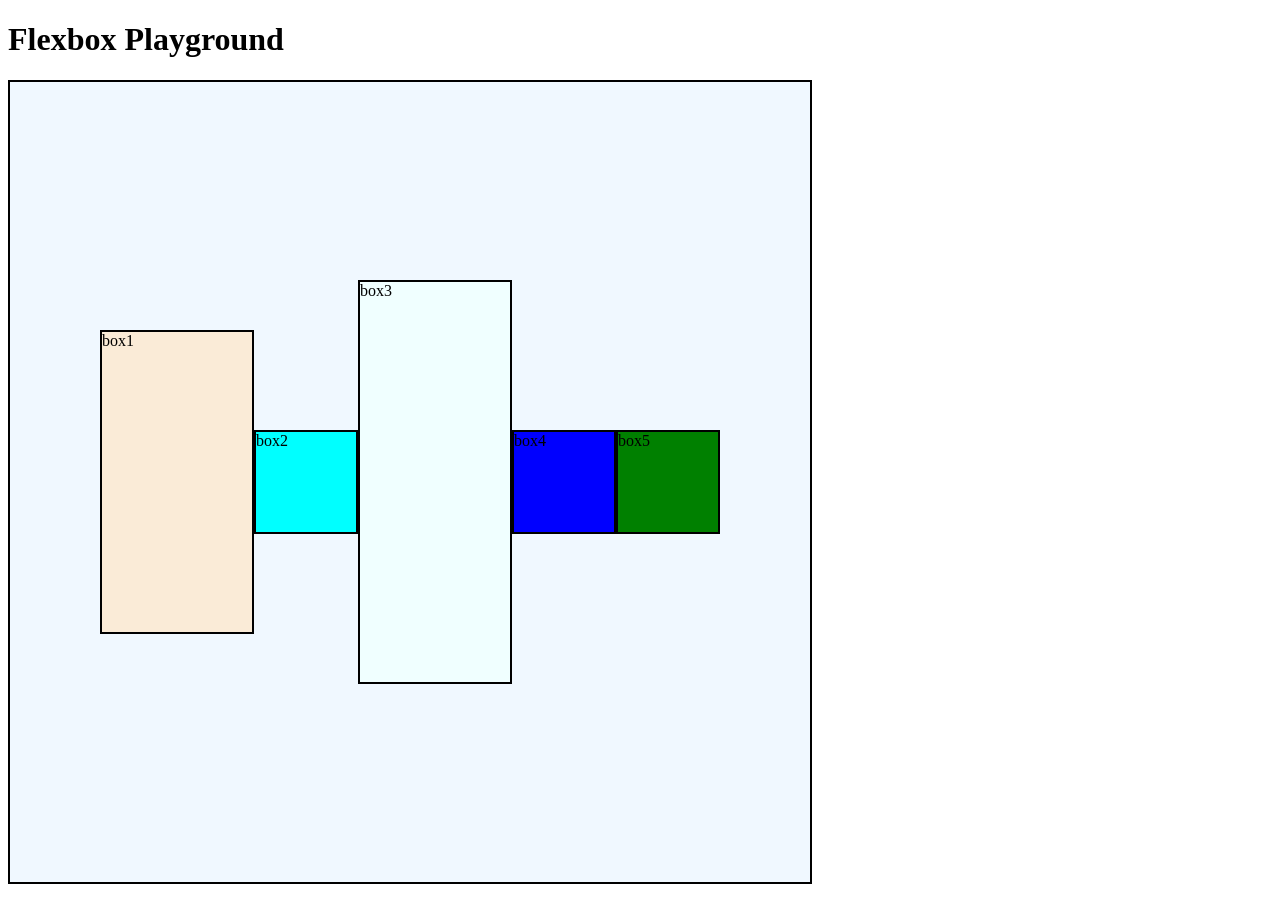
<file: index.html>
<!DOCTYPE html>
<html lang="en">
  <head>
    <meta charset="UTF-8" />
    <meta name="viewport" content="width=device-width, initial-scale=1.0" />
    <title>Document</title>
    <link rel="stylesheet" href="index.css" />
  </head>
  <body>
    <h1>Flexbox Playground</h1>
    <div id="container">
      <div id="box1">box1</div>
      <div id="box2">box2</div>
      <div id="box3">box3</div>
      <div id="box4">box4</div>
      <div id="box5">box5</div>
    </div>
  </body>
</html>
</file>
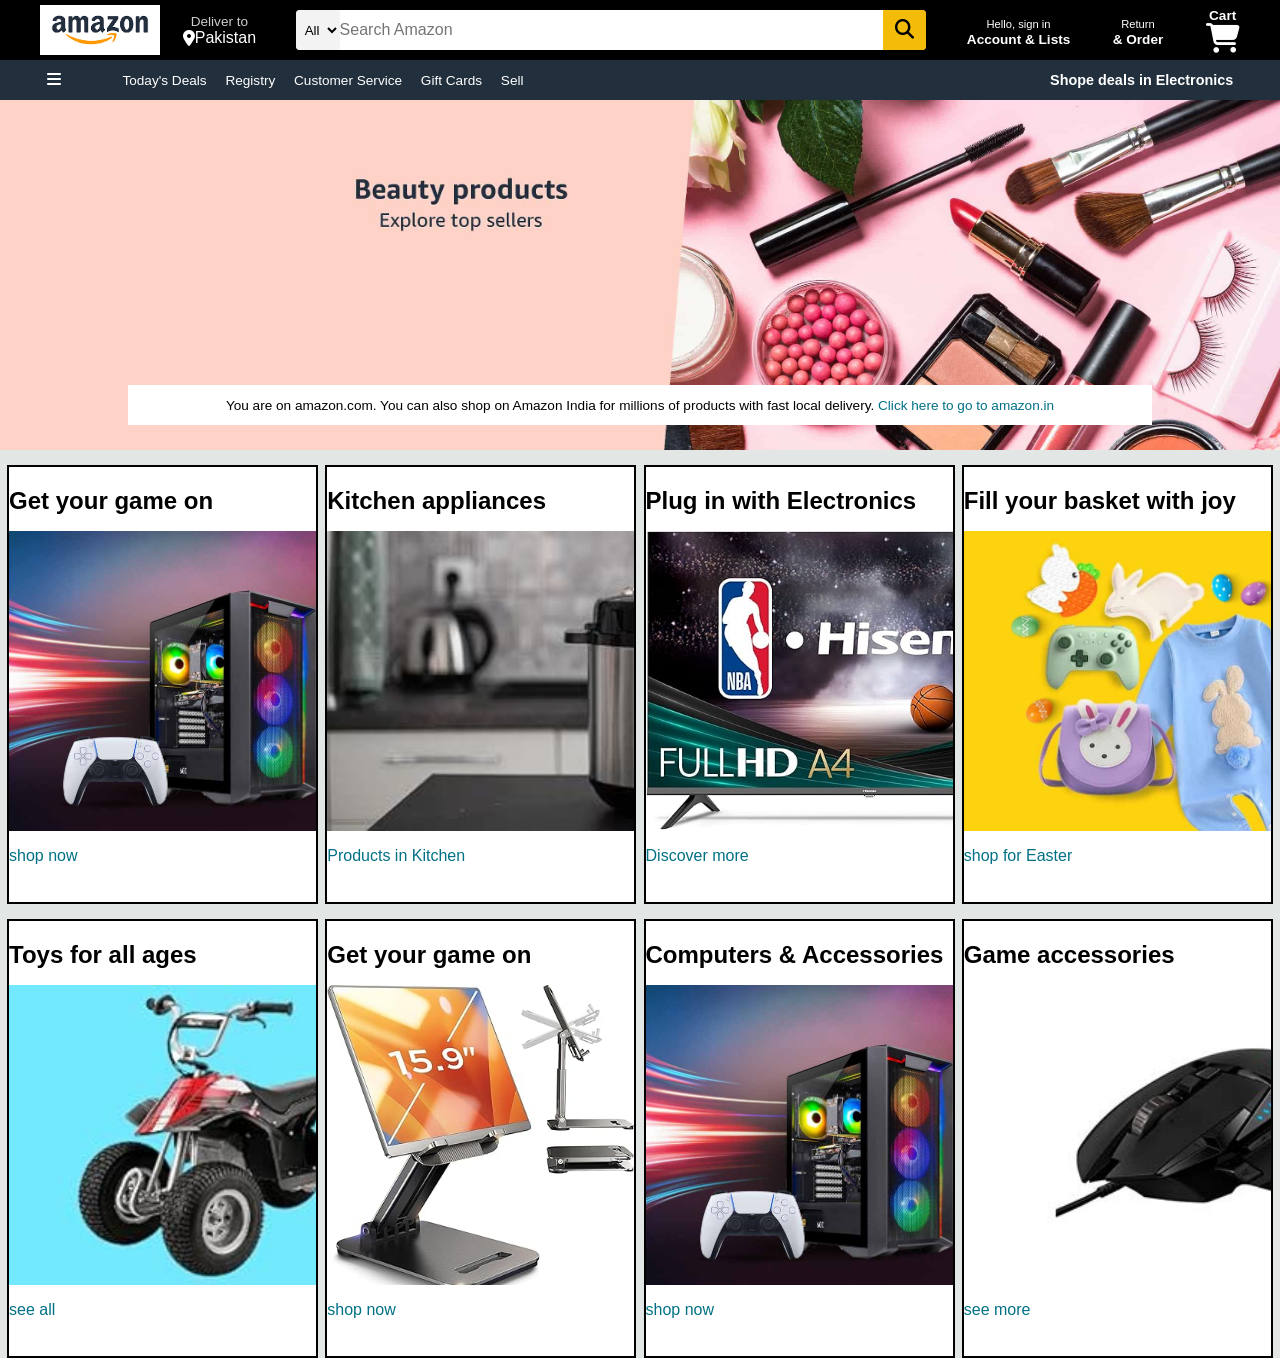
<file: amazon.html>
<!DOCTYPE html>
 <html lang="en">
   <head>
     <meta charset="UTF-8" />
     <meta name="viewport" content="width=device-width, initial-scale=1.0" />
     <link
       rel="stylesheet"
       href="https://cdnjs.cloudflare.com/ajax/libs/font-awesome/6.7.2/css/all.min.css"
       integrity="sha512-Evv84Mr4kqVGRNSgIGL/F/aIDqQb7xQ2vcrdIwxfjThSH8CSR7PBEakCr51Ck+w+/U6swU2Im1vVX0SVk9ABhg=="
       crossorigin="anonymous"
       referrerpolicy="no-referrer"
     />
     <link rel="stylesheet" href="amazon.css" />
     <title>Amazon</title>
   </head>
   <div>
     <header>
      <div class="navbar">
         <div class="nav-logo border ">
           <div class="logo"></div>
         </div >
         <div  class=".nav-address border">
           <p class="add-first">  Deliver to</p>
             <div class="add-icon">
             <i class="fa-solid fa-location-dot"></i>
 
           <p class="add-second">Pakistan</p>
         </div>
         </div>
         <div class="nav-search">
           <select class="search-selcet">
             <option>All</option>
           </select>
           <input placeholder="Search Amazon" class="search-input">
         <div class="search-icon">
            <i class="fa-solid fa-magnifying-glass"></i>
         </div>
         </div>
 
 
       <div class="nav-sigin border">
           <p><span>Hello, sign in</span></p>
           <p class="nav-second"> Account & Lists</p>
       </div>
       <div class="nav-return border">
           <p><span>Return</span></p>
           <p class="nav-second">& Order</p>
       </div>
       <div class="nav-cart border">
            <p>Cart</p>
            <i class="fa-solid fa-cart-shopping"></i>      
       </div>
      </div> 


         <div class="panel">
         <div class="panel-all">
         <i class="fa-solid fa-bars"></i>
    </div>
      <div class="panel-ops">
         <p> Today's Deals </p>
         <p> Registry</p>
         <p>Customer Service</p>
         <p>Gift Cards</p>
         <p>Sell</p>
      </div>
              <div class="panel-deals">Shope deals in Electronics</div>
         </div>
     </header> 
     <div class="hero-section">
     <div class="hero-message">
      <p>You are on amazon.com. You can also shop on Amazon India for millions of products with fast local delivery. <a>Click here to go to amazon.in</a></p>
     </div></div>
   </div>

 <div class="shop-section">
     <div class="box">
         <div class="box-content">
             <h2>Get your game on</h2>
                <div class="box-img" style="background-image: url(img1.jpg);"></div>
                  <p>shop now</p>
          </div>
   </div
   </div>
   <div class=" box">
     <div class="box-content">
         <h2>Kitchen appliances</h2>
         <div class="box-img" style="background-image: url(img3.jpg);"></div>
         <p>Products in Kitchen</p>
          </div>
   </div>
   <div class=" box">
     <div class="box-content">
         <h2>Plug in with Electronics</h2>
         <div class="box-img" style="background-image: url(img6.jpg);"></div>
         <p>Discover more</p>
     </div>
   </div>
   <div class=" box">
    <div class="box-content">
        <h2>Fill your basket with joy</h2>
        <div class="box-img" style="background-image: url(img8.jpg);"></div>
        <p>shop for Easter</p>
    </div>
   </div>
    <div class=" box">
       <div class="box-content">
            <h2>Toys for all ages</h2>
            <div class="box-img" style="background-image: url(img9.jpg);"></div>
            <p>see all</p>
       </div>
    </div>
    <div class=" box">
       <div class="box-content">
            <h2>Get your game on</h2>
            <div class="box-img" style="background-image: url(img10.jpg);"></div>
            <p>shop now</p>
               </div>
     </div>
    <div class=" box">
      <div class="box-content">
           <h2>Computers & Accessories</h2>
           <div class="box-img" style="background-image: url(img1.jpg);"></div>
           <p>shop now</p>
      </div>
     </div>
    <div class="box">
       <div class="box-content">
            <h2>Game accessories</h2>
          <div class="box-img" style="background-image: url(img2.jpg);"></div>
          <p>see more</p>
       </div>
    </div> 
   
</div>

   </body>
   </html>
</file>
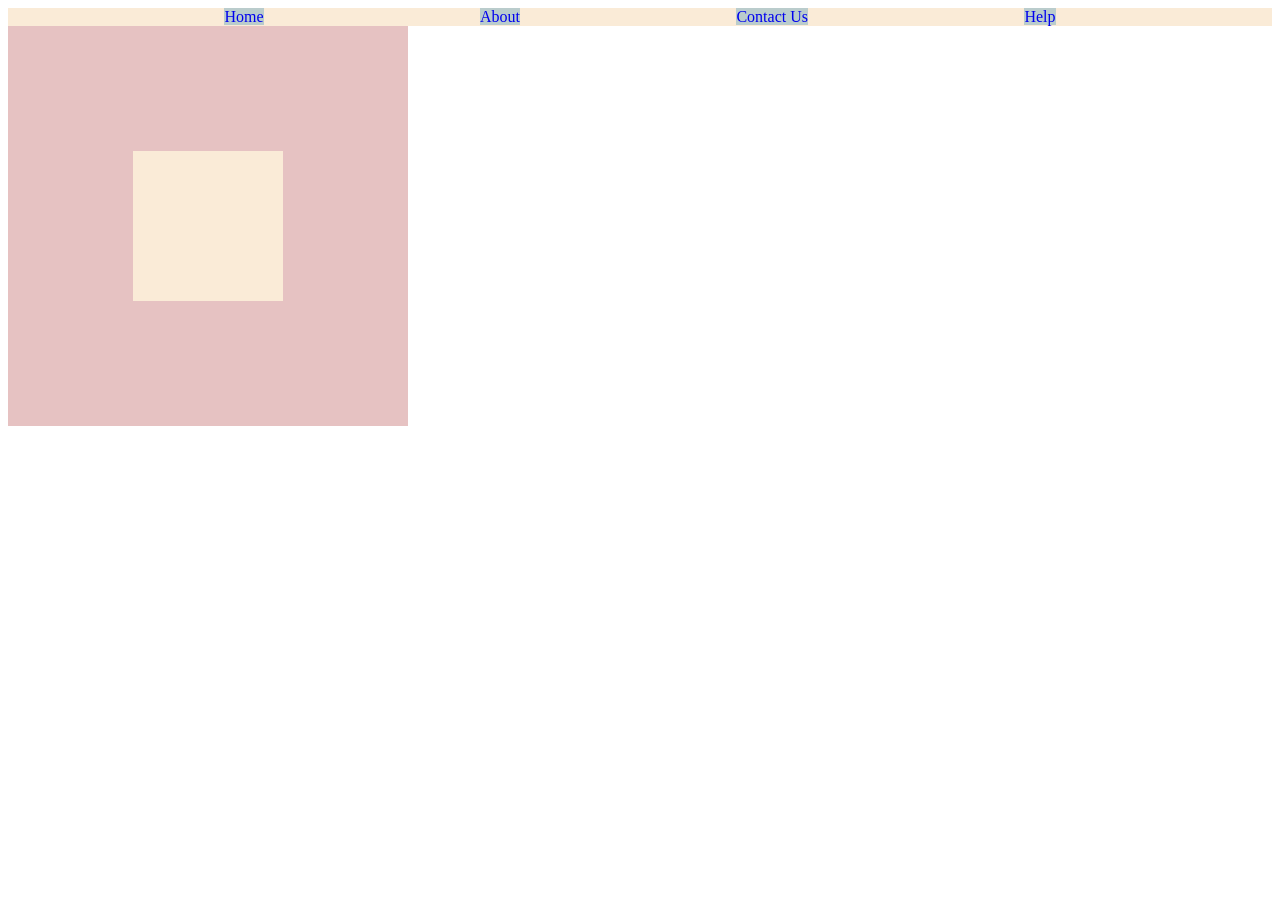
<file: index2.html>
<!DOCTYPE html>
<html lang="en">
  <head>
    <meta charset="UTF-8" />
    <meta name="viewport" content="width=device-width, initial-scale=1.0" />
    <title>Document</title>
    <link rel="stylesheet" href="index2.css" />
  </head>
  <body>
    <div class="navbar">
      <li>
        <a href="Home">Home</a>
      </li>
      <li>
        <a href="About Us">About</a>
      </li>
      <li>
        <a href="Contact Us">Contact Us</a>
      </li>

      <li>
        <a href="Help">Help</a>
      </li>
    </div>
    <div class="outer">
      <div class="inner"></div>
    </div>
  </body>
</html>
</file>
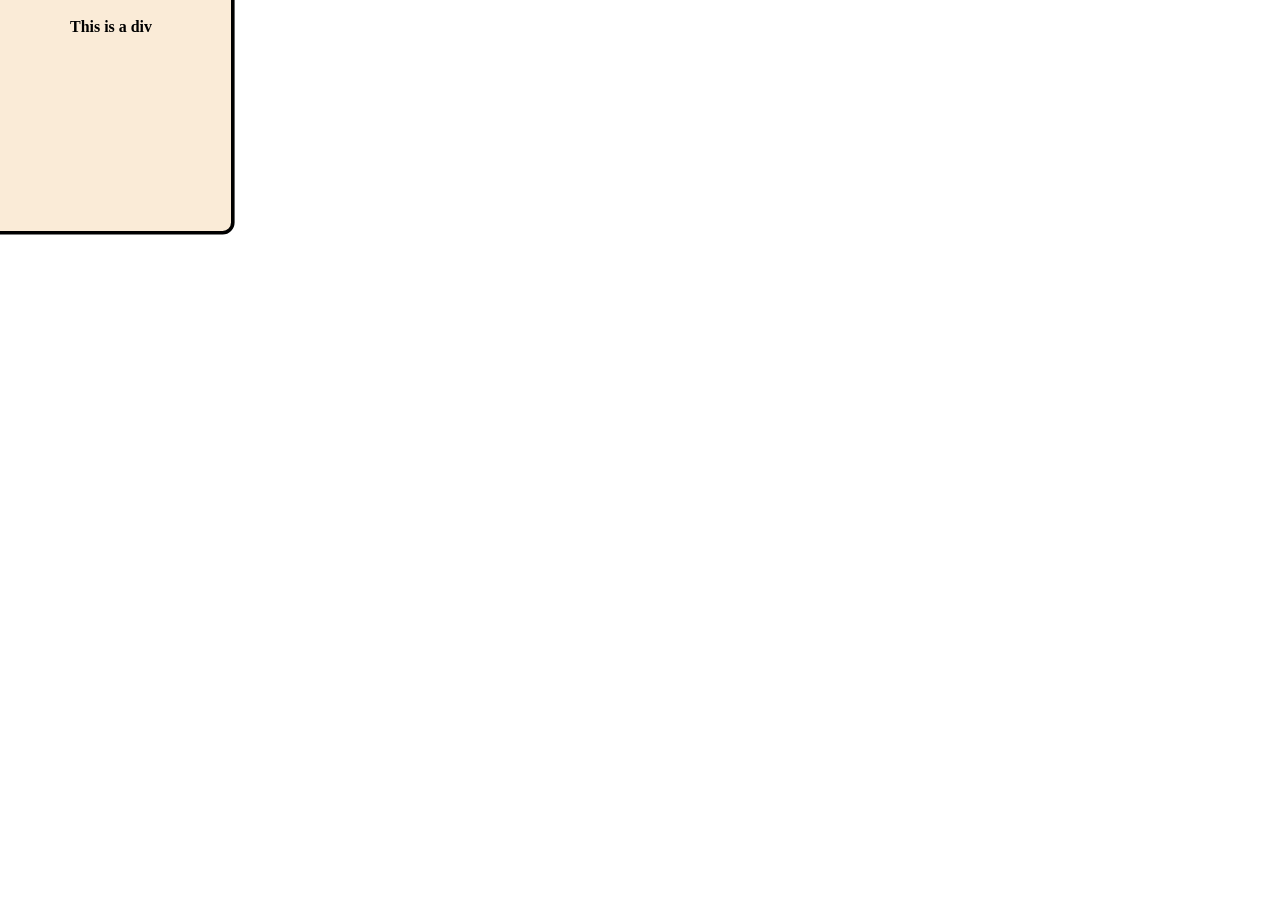
<file: index5.html>
<!DOCTYPE html>
<html lang="en">
  <head>
    <meta charset="UTF-8" />
    <meta name="viewport" content="width=device-width, initial-scale=1.0" />
    <title>Document</title>
    <link rel="stylesheet" href="index5.css" />
  </head>
  <body>
    <div><h5>This is a div</h5></div>
  </body>
</html>
</file>
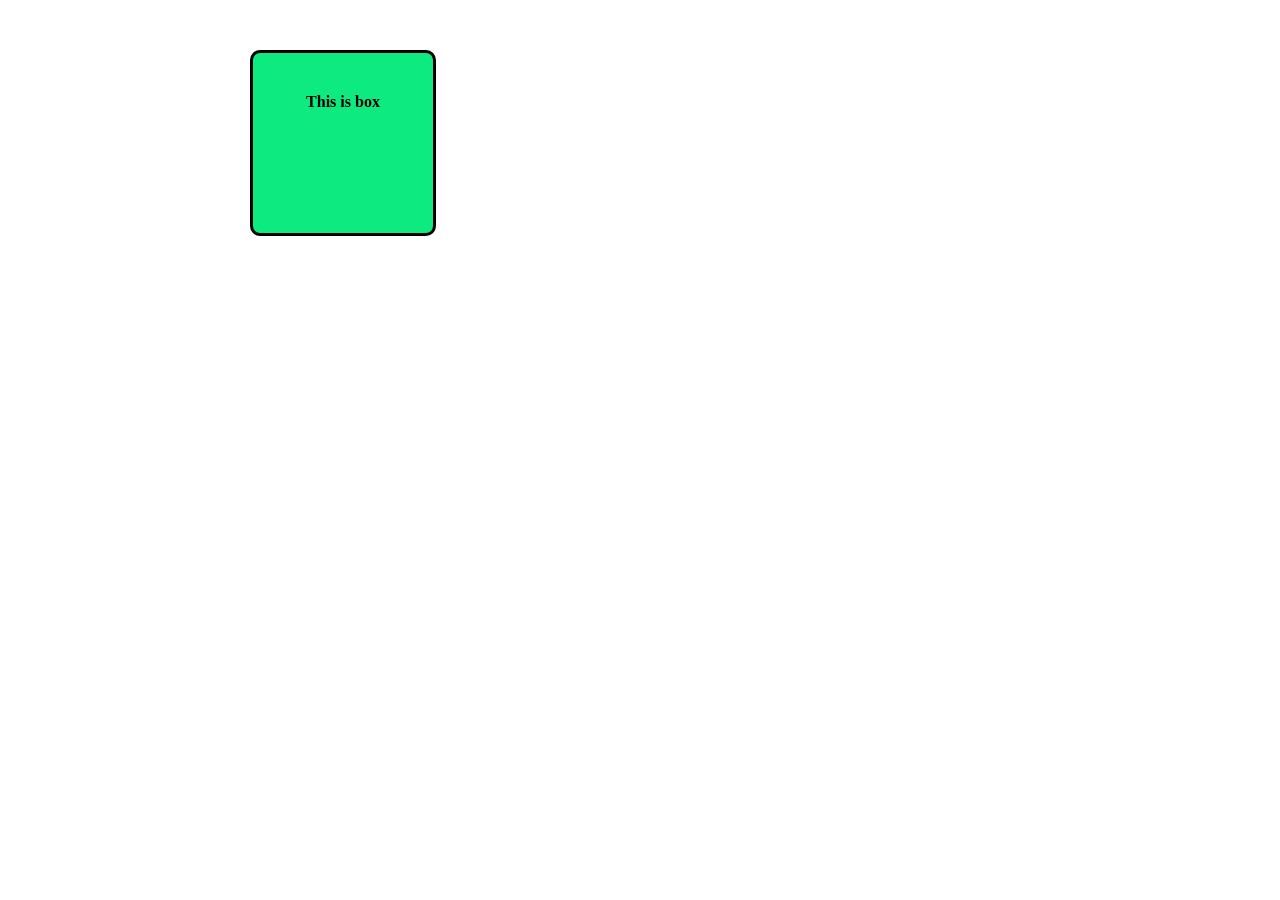
<file: index6.html>
<!DOCTYPE html>
<html lang="en">
  <head>
    <meta charset="UTF-8" />
    <meta name="viewport" content="width=device-width, initial-scale=1.0" />
    <title>Document</title>
    <link rel="stylesheet" href="index6.css" />
  </head>
  <body>
    <div><b>This is box</b></div>
  </body>
</html>
</file>
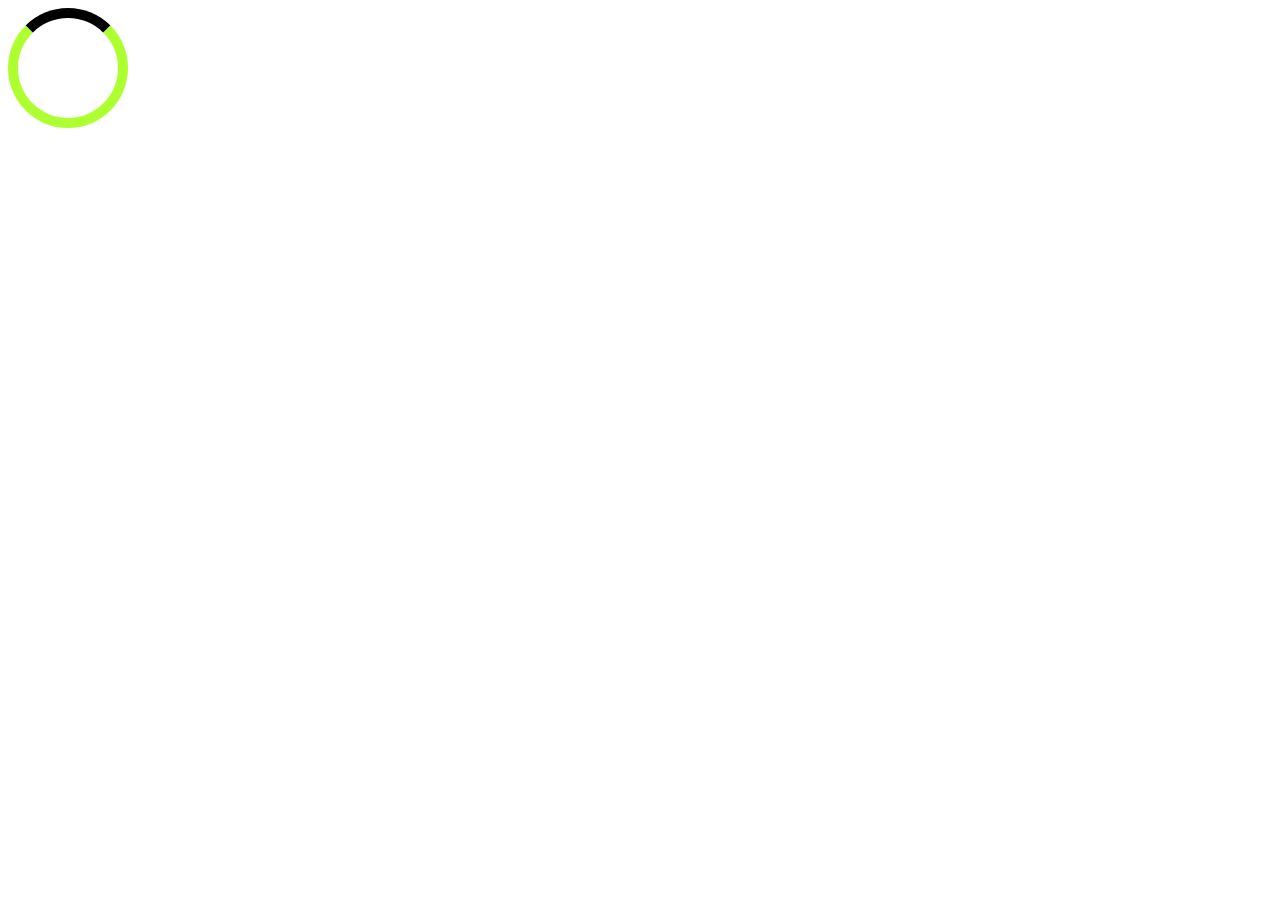
<file: index7.html>
<!DOCTYPE html>
<html lang="en">
  <head>
    <meta charset="UTF-8" />
    <meta name="viewport" content="width=device-width, initial-scale=1.0" />
    <title>Document</title>

    <link rel="stylesheet" href="index7.css" />
  </head>
  <body>
    <div class="loader"></div>
  </body>
</html>
</file>
<file: index.css>
div {
  height: 100px;
  width: 100px;
  border: 2px solid black;
  display: inline-block;
  background-color: aliceblue;

  display: flex;
}
#container {
  width: 800px;
  height: 800px;
  align-items: center;
  align-content: flex-start;
  justify-content: center;
}
#box1 {
  background-color: antiquewhite;
  width: 150px;
  height: 300px;
}
#box2 {
  background-color: aqua;
  width: 100px;
  height: 100px;
}
#box3 {
  background-color: azure;
  width: 150px;
  height: 400px;
}
#box4 {
  background-color: blue;
}
#box5 {
  background-color: green;
}
</file>
<file: amazon.css>
* {
   margin: 0px;
   padding: 0px;
   font-family: Arial, Helvetica, sans-serif;
   border: border-box;
 }
 .search{
   margin: 0px;
   text-align: start;
   position: relative;
 
 
 }
 .navbar {
   height: 60px;
   background-color: black;
   color: white;
 text-align: center;
 display: flex;
 align-items: center;
 justify-content: space-evenly;
 }
 .nav-logo {
   height: 50px;
   width: 100px;
 }
 .logo {
   background-image: url("amazon logo.png");
   background-size: cover;
   height: 50px;
   width: 120px;
 }
 .border{
   border: 2px solid transparent;
 }
 .border:hover{
   border: 2px solid white
 }
 .add-first{
   color: #cccccc;
   font-size: 0.85rem;
 }
 .add-second{
   font-size: 1rem;
 }
 .add-icon{
   display: flex;
   align-items: center;
 
 }
 /* BOX 03  */
 .nav-search{
   display: flex;
   justify-content: space-evenly;
   width: 630px;
   height: 40px;
   border-radius:4px ;
   background-color: pink;
 }
 .search-selcet{
   border-top-left-radius: 4px;
   border-bottom-left-radius: 4px;
   background-color: #f3f3f3;
   width: 50px;
   text-align: center;
   border: none;
 }
 .search-selcet:hover{
   background-color: #a8a4a4;
   cursor: pointer;
 }
 .search-input{
   width: 100%;
   font-size: 1rem;
   border: none;
 }
 .search-input:hover{
   cursor:text;
 }
 .search-icon{
   border-top-right-radius:4px ; 
   border-bottom-right-radius: 4px;
   width: 50px;
   display:flex;
   justify-content: center;
   align-items: center;
   font-size: 1.2rem;
   background-color: #f2bc08;
   color: black;
 
 }
 .nav-search:hover{
   border: 2px solid rgb(211, 211, 14);
 }
 .search-icon:hover{
   background-color: #f2a808;
   cursor: pointer;
 } 
 /* ....BOX 04...... .... ..... ..... ....*/
 span{
   font-size: 0.7rem;
 }
 .nav-second{
   font-size: 0.85rem;
   font-weight: 700;
 }
 /* ....BOX 05...... .... ..... ..... ....*/
 .nav-cart i{
   font-size: 30px;
 }
 .nav-cart{
   font-size: 0.85rem;
   font-weight: 700;
 }
 /* Panel ....*/
 .panel{
  display: flex ;
  height: 40px;
  background-color: #222f3d;
  color: white  ;
  align-items: center;
  justify-content: space-evenly;
 }
 .panel-ops p{
  display: inline;
  margin-left: 15px;
 }
.panel-ops{
  width: 70%;
  font-size: 0.85rem;
 } 
 .panel-deals{
  font-size: 0.9rem;
  font-weight: 700;
 }
 /* Hero section */

 .hero-section{

  background-image: url(main.jpg);
  height: 350px;
  background-size: cover;
  width: 100%;
  display: flex;
  justify-content: center;
  align-items: flex-end;
 }
 .hero-message{
  background-color: white;
 color: black;
 height: 40px;
 display: flex;
 align-items: center;
 justify-content: center;
 font-size: 0.85rem;
 width: 80%;
 margin-bottom: 25px;
 }
 .hero-message a{
  color: #007185;

 }
 /* shop section */

 .shop-section{
  display: flex;
  flex-wrap: wrap;  
  justify-content: space-evenly;
  background-color: #e2e7e6;
 }
 .box{
  height: 400px;
  width: 24%;
  border: 2px solid black ;
  background-color: white;
  padding: 20px 0px 15px; 
  margin-top: 15px;
 }
 .box-img{
  height: 300px;
  background-size: cover;
  margin-top:1rem ;
  margin-bottom: 1rem;
}
.box-content p{
  color: #007185;
  margin-right: 1rem;
}
</file>
<file: index2.css>
div {
  background-color: antiquewhite;
  display: flex;
  /* justify-content: center; */
  justify-content: space-evenly;
}
a {
  text-decoration: none;
  background-color: rgb(186, 204, 204);
}
li {
  list-style-type: none;
  display: inline;
}
.outer {
  height: 400px;
  width: 400px;
  background-color: rgb(230, 194, 194);
  display: flex;
  align-content: center;
  align-items: center;
}
.inner {
  height: 150px;
  width: 150px;
}
</file>
<file: index5.css>
div {
  background-color: antiquewhite;
  height: 200px;
  width: 200px;
  border: 3px solid black;
  border-radius: 10px;
  text-align: center;
  justify-self: center;
  /* transition-duration: 1.5s;
  transition-property: all;
  transition-timing-function: ease-in;
  transition-delay: 1s; */
  transition: all 0.5s ease-in-out 0.5s;
  transform: scale(1.2);
}
div:hover {
  background-color: green;
  cursor: pointer;
  color: white;
  font-family: "Lucida Sans", "Lucida Sans Regular", "Lucida Grande",
    "Lucida Sans Unicode", Geneva, Verdana, sans-serif;
  font-size: 20px;
  transform: translateY(-40px);
}
div:active {
  background-color: pink;
}
</file>
<file: index6.css>
div {
  height: 100px;
  width: 100px;
  border: 3px solid black;
  border-radius: 10px;
  position: absolute;
  background-color: rgb(13, 234, 127);
  top: 50px;
  left: 250px;
  text-align: center;
  padding: 40px;
  animation: colorAnimation 8s ease-in 1s normal;

  /* animation-iteration-count: infinite; */
}
@keyframes colorAnimation {
  0% {
    background-color: rgb(12, 13, 13);
    font-size: 15px;
    font-family: sans-serif;
  }
  50% {
    background-color: 10px cyan;
    font-size: 20px;
  }
  75% {
    background-color: yellow;
    font-size: 25px;
  }
  100% {
    background-color: rgb(251, 2, 2);
    font-size: 30px;
  }
}
</file>
<file: index7.css>
.loader {
  width: 100px;
  height: 100px;
  border-radius: 50%;
  border: 10px solid greenyellow;
  border-top: 10px solid black;
  animation: spinAnimate 3s ease-out 0s infinite normal forwards;
}
@keyframes spinAnimate {
  from {
    transform: rotate(0deg);
  }
  to {
    transform: rotate(360deg);
  }
}
</file>
